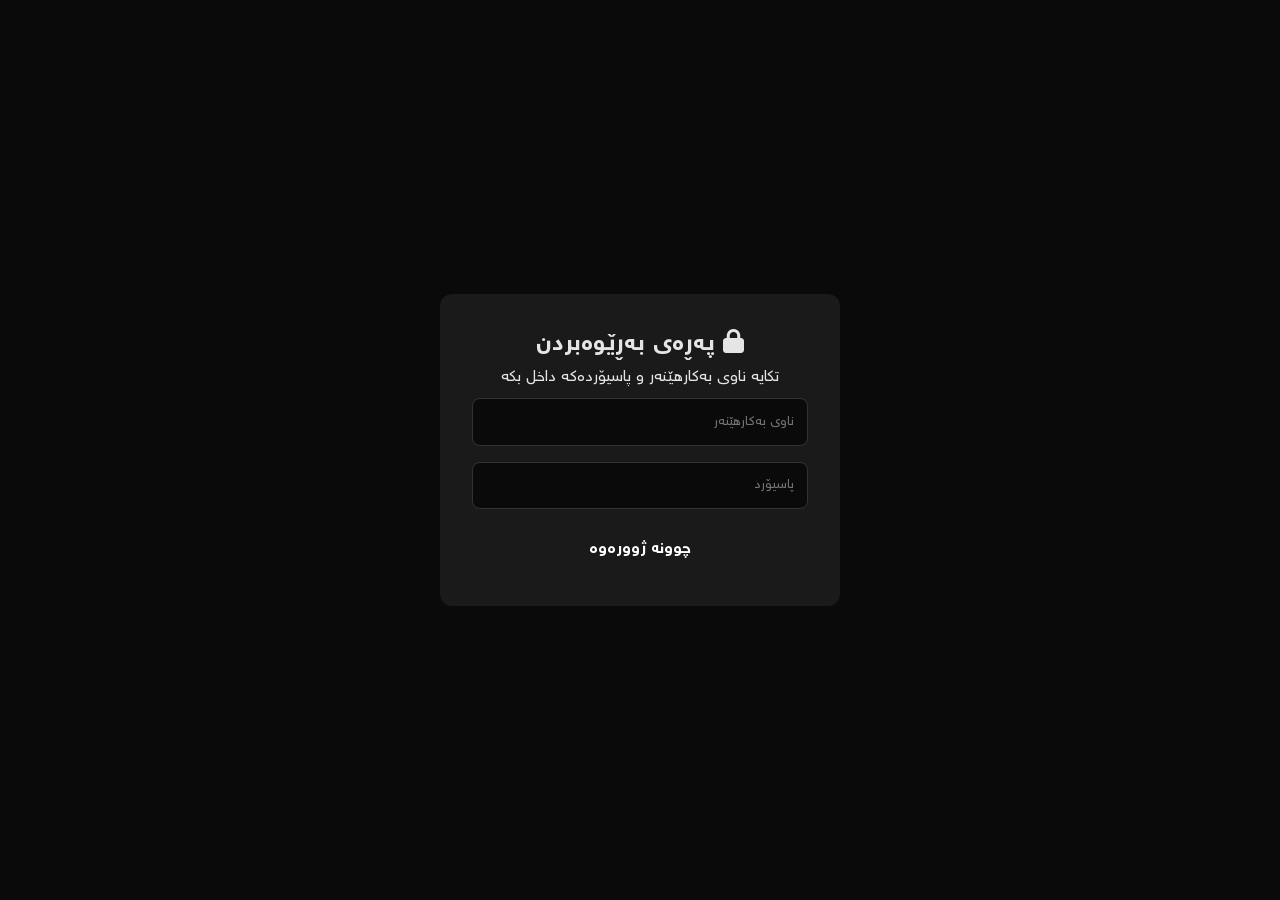
<file: admin.html>
<!DOCTYPE html>
<html lang="ckb" dir="rtl">
<head>
    <meta charset="UTF-8">
    <meta name="viewport" content="width=device-width, initial-scale=1.0">
    <title>KurdFlix - پەڕەی بەڕێوەبردنی کۆنتێنت</title>
    <link rel="stylesheet" href="style.css">
    <link rel="stylesheet" href="https://cdnjs.cloudflare.com/ajax/libs/font-awesome/6.5.2/css/all.min.css">
    <style>
        .admin-container {
            max-width: 1400px;
            margin: 100px auto 2rem auto;
            padding: 0 1rem;
        }
        .admin-header {
            display: flex;
            justify-content: space-between;
            align-items: center;
            margin-bottom: 2rem;
            flex-wrap: wrap;
            gap: 1rem;
        }
        .admin-tabs {
            display: flex;
            gap: 1rem;
            border-bottom: 2px solid var(--border);
            padding-bottom: 1rem;
            margin-bottom: 2rem;
            flex-wrap: wrap;
        }
        .tab-btn {
            background: none;
            border: none;
            padding: 0.8rem 1.5rem;
            font-size: 1rem;
            cursor: pointer;
            color: var(--text-secondary);
            border-radius: 8px;
        }
        .tab-btn.active {
            background-color: var(--accent);
            color: white;
        }
        .tab-content {
            display: none;
        }
        .tab-content.active {
            display: block;
        }
        .form-group {
            margin-bottom: 1.5rem;
        }
        .form-group label {
            display: block;
            margin-bottom: 0.5rem;
            font-weight: bold;
            color: var(--text-primary);
        }
        .form-group input, .form-group select, .form-group textarea {
            width: 100%;
            padding: 0.8rem;
            border-radius: 8px;
            border: 1px solid var(--border);
            background-color: var(--bg-primary);
            color: var(--text-primary);
        }
        .form-row {
            display: grid;
            grid-template-columns: 1fr 1fr;
            gap: 1rem;
        }
        .form-row-3 {
            display: grid;
            grid-template-columns: 1fr 1fr 1fr;
            gap: 1rem;
        }
        .checkbox-group {
            display: flex;
            flex-wrap: wrap;
            gap: 0.8rem;
            padding: 1rem;
            background-color: var(--bg-secondary);
            border-radius: 8px;
            border: 1px solid var(--border);
        }
        .checkbox-item {
            display: flex;
            align-items: center;
            gap: 0.5rem;
        }
        .btn {
            padding: 0.8rem 1.5rem;
            border: none;
            border-radius: 8px;
            cursor: pointer;
            font-size: 1rem;
            font-weight: bold;
        }
        .btn-primary {
            background-color: var(--accent);
            color: white;
        }
        .btn-secondary {
            background-color: var(--bg-secondary);
            color: var(--text-primary);
            border: 1px solid var(--border);
        }
        .btn-danger {
            background-color: #dc3545;
            color: white;
        }
        .btn-success {
            background-color: #28a745;
            color: white;
        }
        .btn-warning {
            background-color: #ffc107;
            color: #1A1A1A;
        }
        .items-list {
            margin-top: 2rem;
        }
        .item-card {
            background-color: var(--bg-secondary);
            border: 1px solid var(--border);
            border-radius: 8px;
            padding: 1rem;
            margin-bottom: 1rem;
            display: flex;
            justify-content: space-between;
            align-items: center;
            flex-wrap: wrap;
            gap: 1rem;
        }
        .item-info {
            flex: 1;
        }
        .item-title {
            font-weight: bold;
            font-size: 1.1rem;
        }
        .item-meta {
            font-size: 0.8rem;
            color: var(--text-secondary);
        }
        .item-actions {
            display: flex;
            gap: 0.5rem;
        }
        .upload-group {
            display: flex;
            gap: 0.5rem;
            align-items: center;
            flex-wrap: wrap;
            margin-top: 0.5rem;
        }
        .upload-btn {
            background-color: var(--accent);
            color: white;
            border: none;
            border-radius: 8px;
            padding: 0.5rem 1rem;
            cursor: pointer;
            transition: all 0.3s;
        }
        .upload-btn:hover {
            background-color: #b20710;
        }
        .upload-progress {
            display: none;
            width: 100%;
            height: 4px;
            background-color: var(--border);
            border-radius: 2px;
            margin-top: 0.5rem;
            overflow: hidden;
        }
        .upload-progress.active {
            display: block;
        }
        .upload-progress-bar {
            width: 0%;
            height: 100%;
            background-color: var(--accent);
            transition: width 0.3s;
        }
        .dynamic-list {
            background-color: var(--bg-secondary);
            border-radius: 8px;
            border: 1px solid var(--border);
            padding: 1rem;
            margin-bottom: 1rem;
        }
        .dynamic-item {
            display: flex;
            gap: 0.5rem;
            margin-bottom: 0.5rem;
            align-items: center;
            flex-wrap: wrap;
        }
        .remove-item {
            background-color: #dc3545;
            color: white;
            border: none;
            border-radius: 5px;
            padding: 0.3rem 0.8rem;
            cursor: pointer;
        }
        .add-item {
            background-color: var(--accent);
            color: white;
            border: none;
            border-radius: 5px;
            padding: 0.5rem 1rem;
            cursor: pointer;
            margin-top: 0.5rem;
        }
        .success-msg, .error-msg {
            position: fixed;
            bottom: 20px;
            right: 20px;
            padding: 1rem;
            border-radius: 8px;
            z-index: 1000;
            animation: fadeOut 3s ease forwards;
        }
        .success-msg { background-color: #28a745; color: white; }
        .error-msg { background-color: #dc3545; color: white; }
        @keyframes fadeOut {
            0% { opacity: 1; }
            70% { opacity: 1; }
            100% { opacity: 0; visibility: hidden; }
        }
        @media (max-width: 768px) {
            .admin-container { margin-top: 80px; }
            .form-row, .form-row-3 { grid-template-columns: 1fr; }
            .item-card { flex-direction: column; text-align: center; }
            .upload-group { flex-direction: column; }
        }
        
        #adminAuth {
            position: fixed;
            top: 0;
            left: 0;
            width: 100%;
            height: 100%;
            background: var(--bg-primary);
            z-index: 10000;
            display: flex;
            align-items: center;
            justify-content: center;
        }
        #adminAuth .auth-box {
            background: var(--bg-secondary);
            padding: 2rem;
            border-radius: 12px;
            text-align: center;
            max-width: 400px;
            width: 90%;
        }
        #adminAuth .auth-box input {
            width: 100%;
            padding: 0.8rem;
            margin: 0.5rem 0;
            border-radius: 8px;
            border: 1px solid var(--border);
            background: var(--bg-primary);
            color: var(--text-primary);
        }
        
        .site-data-section {
            background-color: var(--bg-secondary);
            padding: 1.5rem;
            border-radius: 12px;
            margin-bottom: 2rem;
        }
        
        .image-input-group {
            background-color: var(--bg-primary);
            padding: 1rem;
            border-radius: 8px;
            border: 1px solid var(--border);
            margin-bottom: 1rem;
        }
        .image-input-group h4 {
            margin-bottom: 0.8rem;
            color: var(--accent);
        }
    </style>
</head>
<body data-theme="dark">

    <div id="adminAuth">
        <div class="auth-box">
            <h2><i class="fas fa-lock"></i> پەڕەی بەڕێوەبردن</h2>
            <p>تکایە ناوی بەکارهێنەر و پاسیۆردەکە داخل بکە</p>
            <input type="text" id="adminUsername" placeholder="ناوی بەکارهێنەر">
            <input type="password" id="adminPassword" placeholder="پاسیۆرد">
            <button id="authSubmitBtn" class="btn btn-primary" style="width:100%; margin-top:0.5rem;">چوونە ژوورەوە</button>
            <p id="authError" style="color:#E50914; margin-top:1rem; display:none;">ناوی بەکارهێنەر یان پاسیۆرد هەڵەیە!</p>
        </div>
    </div>

    <div id="adminContent" style="display: none;">
        <nav class="navbar">
            <div class="nav-container">
                <div class="logo" id="logoBtn">
                    <svg xmlns="http://www.w3.org/2000/svg" viewBox="0 0 900 195" class="logo-svg">
                        <defs><path id="arcPath" d="M 10,168 Q 450,100 890,168" /></defs>
                        <text font-family="'Arial Black'" font-size="148" font-weight="900" font-style="italic" fill="#E50914" letter-spacing="-3">
                            <textPath href="#arcPath" startOffset="50%" text-anchor="middle">KURDFLIX</textPath>
                        </text>
                    </svg>
                </div>
                <div class="nav-actions">
                    <a href="index.html" style="color: var(--text-primary);"><i class="fas fa-home"></i> گەڕانەوە</a>
                </div>
            </div>
        </nav>

        <div class="admin-container">
            <div class="admin-header">
                <h1><i class="fas fa-cog"></i> پەڕەی بەڕێوەبردنی کۆنتێنت</h1>
                <button id="saveAllBtn" class="btn btn-success"><i class="fas fa-save"></i> پاشەکەوتی هەموو گۆڕانکارییەکان</button>
            </div>
            
            <div class="admin-tabs">
                <button class="tab-btn active" data-tab="movies-tab">فیلم و زنجیرەکان</button>
                <button class="tab-btn" data-tab="carousel-tab">سلایدەکان</button>
                <button class="tab-btn" data-tab="site-tab">داتای سایت</button>
                <button class="tab-btn" data-tab="stats-tab">ئامارەکان</button>
            </div>
            
            <!-- Tab 1: فیلم و زنجیرەکان -->
            <div id="movies-tab" class="tab-content active">
                <div style="background-color: var(--bg-secondary); padding: 1.5rem; border-radius: 12px; margin-bottom: 2rem;">
                    <h3><i class="fas fa-plus-circle"></i> زیادکردنی فیلم/زنجیرەی نوێ</h3>
                    <form id="addMovieForm">
                        <div class="form-row">
                            <div class="form-group"><label>ناونیشان *</label><input type="text" id="movieTitle" required></div>
                            <div class="form-group"><label>ساڵ *</label><input type="text" id="movieYear" required></div>
                        </div>
                        <div class="form-row">
                            <div class="form-group"><label>جۆر *</label><select id="movieType"><option value="film">فیلم</option><option value="series">زنجیرە</option></select></div>
                            <div class="form-group"><label>زمان *</label><select id="movieLang"><option value="kurdish">کوردی</option><option value="turkish">تورکی</option><option value="persian">فارسی</option><option value="arabic">عەرەبی</option><option value="english">ئینگلیزی</option></select></div>
                        </div>
                        <div class="form-row">
                            <div class="form-group">
                                <label>لینکی پۆستەر</label>
                                <div class="upload-group">
                                    <input type="url" id="moviePoster" placeholder="assets/images/posters/poster.jpg">
                                    <button type="button" class="upload-btn" data-target="moviePoster" data-type="image">📁 بارکردنی وێنە</button>
                                </div>
                                <div class="upload-progress" id="progress-moviePoster"><div class="upload-progress-bar"></div></div>
                            </div>
                            <div class="form-group">
                                <label>لینکی ڤیدیۆ</label>
                                <div class="upload-group">
                                    <input type="url" id="movieVideoUrl" placeholder="assets/videos/movie.mp4">
                                    <button type="button" class="upload-btn" data-target="movieVideoUrl" data-type="video">📁 بارکردنی ڤیدیۆ</button>
                                </div>
                                <div class="upload-progress" id="progress-movieVideoUrl"><div class="upload-progress-bar"></div></div>
                            </div>
                        </div>
                        <div class="form-group"><label>کورتە</label><textarea id="movieDescription" rows="3"></textarea></div>
                        <div class="form-group"><label>چەشنەکان</label><div class="checkbox-group" id="genresCheckbox"></div></div>
                        <div class="form-group"><label>پۆلە تایبەتییەکان</label><div class="checkbox-group" id="categoriesCheckbox"><label class="checkbox-item"><input type="checkbox" value="kids"> بەرهەمی منداڵان</label><label class="checkbox-item"><input type="checkbox" value="top250"> Top 250</label></div></div>
                        <button type="submit" class="btn btn-primary"><i class="fas fa-plus"></i> زیادکردن</button>
                    </form>
                </div>
                
                <div>
                    <h3><i class="fas fa-list"></i> لیستی فیلم و زنجیرەکان</h3>
                    <div class="search-filter"><input type="text" id="searchMovies" placeholder="گەڕان بە ناو..."><select id="filterType"><option value="all">هەموو</option><option value="film">فیلم</option><option value="series">زنجیرە</option></select></div>
                    <div id="moviesList" class="items-list"></div>
                </div>
            </div>
            
            <!-- Tab 2: سلایدەکان (بە سێ جۆر وێنە) -->
            <div id="carousel-tab" class="tab-content">
                <div style="background-color: var(--bg-secondary); padding: 1.5rem; border-radius: 12px; margin-bottom: 2rem;">
                    <h3><i class="fas fa-plus-circle"></i> زیادکردنی سلایدی نوێ</h3>
                    <form id="addSlideForm">
                        <div class="form-row">
                            <div class="form-group"><label>ناونیشان *</label><input type="text" id="slideTitle" required></div>
                            <div class="form-group"><label>ساڵ</label><input type="text" id="slideYear" placeholder="2024"></div>
                        </div>
                        <div class="form-row">
                            <div class="form-group"><label>پەیوەندی بە فیلم (ID)</label><select id="slideMovieId"></select></div>
                            <div class="form-group"><label>چەشن (Category)</label><input type="text" id="slideCategory" placeholder="فیلمی کوردی، ..."></div>
                        </div>
                        
                        <!-- سێ جۆر وێنە بۆ سلاید -->
                        <div class="form-group">
                            <label>وێنەکانی سلاید (سێ جۆر وێنە بۆ ئامێرە جیاوازەکان)</label>
                            
                            <div class="image-input-group">
                                <h4><i class="fas fa-mobile-alt"></i> وێنەی مۆبایل (Mobile)</h4>
                                <div class="upload-group">
                                    <input type="url" id="slideImageMobile" placeholder="assets/images/slides/mobile.jpg">
                                    <button type="button" class="upload-btn" data-target="slideImageMobile" data-type="image">📁 بارکردن</button>
                                </div>
                                <div class="upload-progress" id="progress-slideImageMobile"><div class="upload-progress-bar"></div></div>
                                <small>قەبارەی پێشنیارکراو: 1080x1600 پیکسڵ</small>
                            </div>
                            
                            <div class="image-input-group">
                                <h4><i class="fas fa-tablet-alt"></i> وێنەی تابلێت (Tablet)</h4>
                                <div class="upload-group">
                                    <input type="url" id="slideImageTablet" placeholder="assets/images/slides/tablet.jpg">
                                    <button type="button" class="upload-btn" data-target="slideImageTablet" data-type="image">📁 بارکردن</button>
                                </div>
                                <div class="upload-progress" id="progress-slideImageTablet"><div class="upload-progress-bar"></div></div>
                                <small>قەبارەی پێشنیارکراو: 1200x1600 پیکسڵ</small>
                            </div>
                            
                            <div class="image-input-group">
                                <h4><i class="fas fa-desktop"></i> وێنەی کۆمپیوتەر (Desktop)</h4>
                                <div class="upload-group">
                                    <input type="url" id="slideImageDesktop" placeholder="assets/images/slides/desktop.jpg">
                                    <button type="button" class="upload-btn" data-target="slideImageDesktop" data-type="image">📁 بارکردن</button>
                                </div>
                                <div class="upload-progress" id="progress-slideImageDesktop"><div class="upload-progress-bar"></div></div>
                                <small>قەبارەی پێشنیارکراو: 1920x1080 پیکسڵ</small>
                            </div>
                        </div>
                        
                        <div class="form-group"><label>کورتە</label><textarea id="slideDescription" rows="2"></textarea></div>
                        <div class="form-group"><label>چەشنەکان (بۆ سلاید)</label><div class="checkbox-group" id="slideGenresCheckbox"></div></div>
                        
                        <button type="submit" class="btn btn-primary"><i class="fas fa-plus"></i> زیادکردنی سلاید</button>
                    </form>
                </div>
                
                <div>
                    <h3><i class="fas fa-images"></i> لیستی سلایدەکان</h3>
                    <div id="slidesList" class="items-list"></div>
                </div>
            </div>
            
            <!-- Tab 3: داتای سایت -->
            <div id="site-tab" class="tab-content">
                <div class="site-data-section"><h3>دەربارە</h3><textarea id="aboutTextEdit" rows="4"></textarea></div>
                <div class="site-data-section"><h3>کۆپی‌ڕایت</h3><input type="text" id="copyrightTextEdit" placeholder="kurdflix.com 2026 ©"></div>
                <div class="site-data-section"><h3>ژمارەی بەرهەم لە هەر پەڕەیەک</h3><input type="number" id="itemsPerPage" min="5" max="50" value="20"></div>
            </div>
            
            <!-- Tab 4: ئامارەکان -->
            <div id="stats-tab" class="tab-content">
                <div style="background-color: var(--bg-secondary); padding: 1.5rem; border-radius: 12px;">
                    <h3><i class="fas fa-chart-bar"></i> ئامارەکان</h3>
                    <div id="statsInfo"></div>
                    <hr>
                    <button id="exportDataBtn" class="btn btn-secondary"><i class="fas fa-download"></i> دابەزاندنی data.json</button>
                    <label for="importFile" class="btn btn-secondary" style="display: inline-block; cursor: pointer;"><i class="fas fa-upload"></i> هێنانی data.json</label>
                    <input type="file" id="importFile" style="display: none;" accept=".json">
                </div>
            </div>
        </div>
    </div>

    <script src="admin.js"></script>
</body>
</html>
</file>
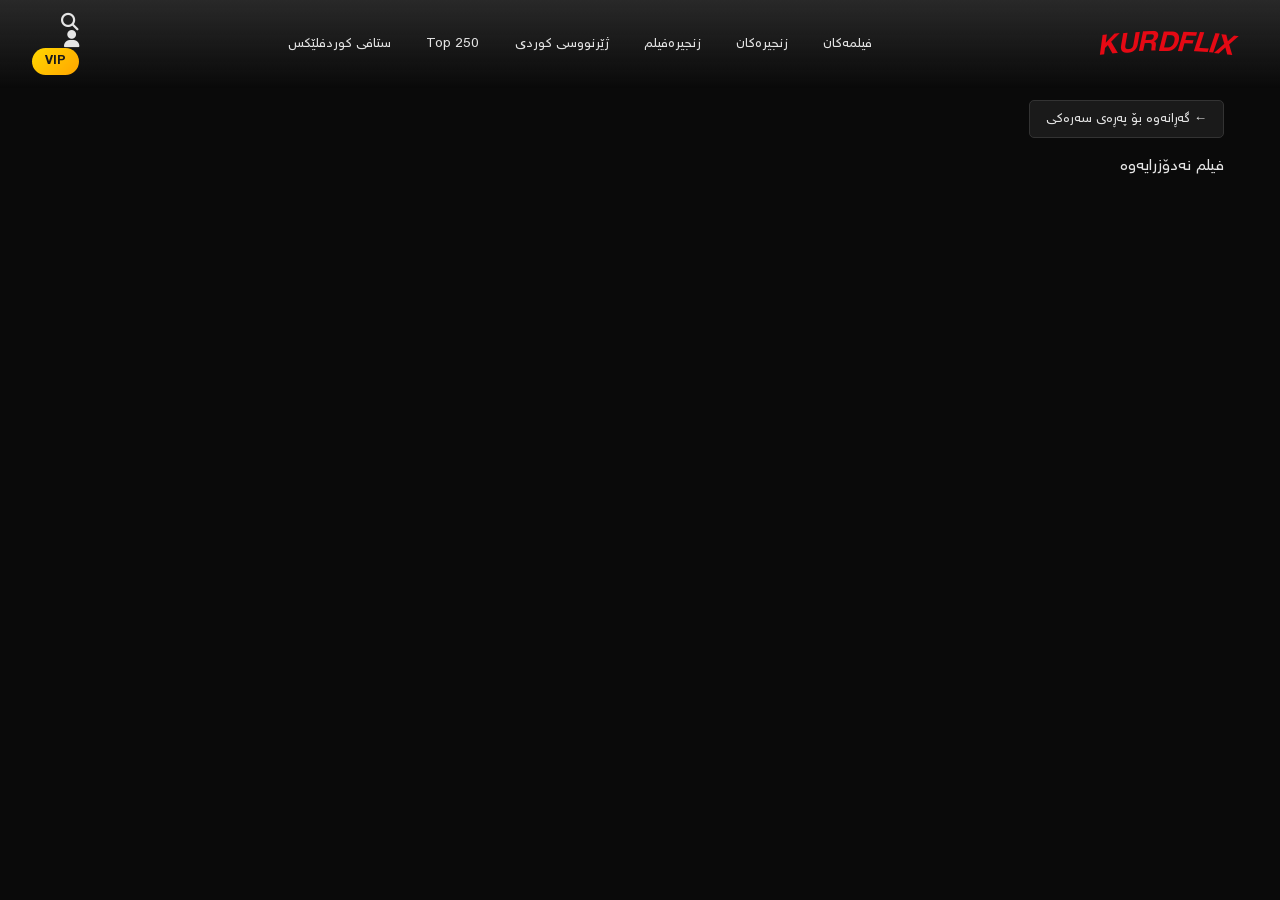
<file: movie.html>
<!DOCTYPE html>
<html lang="ckb" dir="rtl">
<head>
    <meta charset="UTF-8">
    <meta name="viewport" content="width=device-width, initial-scale=1.0">
    <title>KurdFlix - وردەکاری فیلم</title>
    <link rel="stylesheet" href="style.css">
    <link rel="stylesheet" href="https://cdnjs.cloudflare.com/ajax/libs/font-awesome/6.5.2/css/all.min.css">
    <style>
        .movie-detail-container {
            max-width: 1200px;
            margin: 100px auto 2rem auto;
            padding: 0 1rem;
        }
        .movie-hero {
            display: flex;
            gap: 2rem;
            flex-wrap: wrap;
        }
        .movie-hero-poster {
            flex: 0 0 300px;
        }
        .movie-hero-poster img {
            width: 100%;
            border-radius: 12px;
        }
        .movie-hero-info {
            flex: 1;
        }
        .movie-hero-info h1 {
            font-size: 2rem;
            margin-bottom: 0.5rem;
        }
        .movie-meta {
            display: flex;
            flex-wrap: wrap;
            gap: 1rem;
            margin-bottom: 1rem;
            color: var(--accent);
        }
        .movie-genres {
            display: flex;
            flex-wrap: wrap;
            gap: 0.5rem;
            margin-bottom: 1rem;
        }
        .movie-genre-tag {
            background-color: var(--bg-secondary);
            padding: 0.2rem 0.8rem;
            border-radius: 20px;
            font-size: 0.8rem;
            border: 1px solid var(--border);
        }
        .movie-description {
            margin-bottom: 1.5rem;
            line-height: 1.8;
        }
        .trailer-container {
            margin: 2rem 0;
            position: relative;
            padding-bottom: 56.25%;
            height: 0;
        }
        .trailer-container iframe {
            position: absolute;
            top: 0;
            left: 0;
            width: 100%;
            height: 100%;
        }
        .watch-btn {
            background-color: var(--accent);
            color: white;
            padding: 0.8rem 2rem;
            border: none;
            border-radius: 5px;
            font-size: 1.1rem;
            cursor: pointer;
        }
        .back-btn {
            background-color: var(--bg-secondary);
            color: var(--text-primary);
            padding: 0.5rem 1rem;
            border: 1px solid var(--border);
            border-radius: 5px;
            cursor: pointer;
            margin-bottom: 1rem;
            display: inline-block;
        }
        @media (max-width: 768px) {
            .movie-detail-container {
                margin-top: 80px;
            }
            .movie-hero-poster {
                flex: 0 0 200px;
            }
            .movie-hero-info h1 {
                font-size: 1.5rem;
            }
        }
    </style>
</head>
<body data-theme="dark">

    <nav class="navbar">
        <div class="nav-container">
            <div class="hamburger" id="hamburgerBtn"><i class="fas fa-bars"></i></div>
            <div class="logo" id="logoBtn">
                <svg xmlns="http://www.w3.org/2000/svg" viewBox="0 0 900 195" class="logo-svg">
                    <defs><path id="arcPath" d="M 10,168 Q 450,100 890,168" /></defs>
                    <text font-family="'Arial Black'" font-size="148" font-weight="900" font-style="italic" fill="#E50914" letter-spacing="-3">
                        <textPath href="#arcPath" startOffset="50%" text-anchor="middle">KURDFLIX</textPath>
                    </text>
                </svg>
            </div>
            <div class="mobile-search-icon" id="mobileSearchIcon"><i class="fas fa-search"></i></div>
            <ul class="nav-menu" id="navMenu">
                <li><a href="all-movies.html?type=films">فیلمەکان</a></li>
                <li><a href="all-movies.html?type=series">زنجیرەکان</a></li>
                <li><a href="#">زنجیرەفیلم</a></li>
                <li><a href="#">ژێرنووسی کوردی</a></li>
                <li><a href="all-movies.html?top250">Top 250</a></li>
                <li><a href="staff.html">ستافی کوردفلێکس</a></li>
            </ul>
            <div class="nav-actions">
                <div class="search-icon" id="searchIcon"><i class="fas fa-search"></i></div>
                <div class="login-icon" id="loginIcon"><i class="fas fa-user"></i></div>
                <button class="vip-btn" id="vipBtn">VIP</button>
            </div>
        </div>
        <div class="search-form" id="searchForm" style="display: none;">
            <input type="text" id="searchInput" placeholder="گەڕان بە ناوی فیلم یان زنجیرە...">
            <button id="searchClose"><i class="fas fa-times"></i></button>
            <div id="searchResults" class="search-results"></div>
        </div>
    </nav>

    <div class="movie-detail-container">
        <button class="back-btn" onclick="window.location.href='index.html'">← گەڕانەوە بۆ پەڕەی سەرەکی</button>
        <div id="movieDetail"></div>
    </div>

    <script>
        let allMoviesData = [];
        
        async function loadMovieDetail() {
            const urlParams = new URLSearchParams(window.location.search);
            const movieId = parseInt(urlParams.get('id'));
            if (!movieId) {
                document.getElementById('movieDetail').innerHTML = '<p>فیلم نەدۆزرایەوە</p>';
                return;
            }
            
            try {
                const response = await fetch('data.json?t=' + Date.now());
                const data = await response.json();
                allMoviesData = data.movies || [];
                const movie = allMoviesData.find(m => m.id === movieId && m.type === 'film');
                
                if (!movie) {
                    document.getElementById('movieDetail').innerHTML = '<p>فیلم نەدۆزرایەوە</p>';
                    return;
                }
                
                let embedUrl = movie.videoUrl;
                if (movie.videoUrl && movie.videoUrl.includes("vidmoly")) {
                    embedUrl = movie.videoUrl.replace("/e/", "/embed/");
                } else if (movie.videoUrl && movie.videoUrl.includes("streamsb")) {
                    embedUrl = movie.videoUrl.replace("/e/", "/embed-4/");
                }
                
                const genresHtml = movie.genres && movie.genres.length > 0 
                    ? `<div class="movie-genres">${movie.genres.map(g => `<span class="movie-genre-tag">${g}</span>`).join('')}</div>` : '';
                
                document.getElementById('movieDetail').innerHTML = `
                    <div class="movie-hero">
                        <div class="movie-hero-poster">
                            <img src="${movie.poster}" alt="${movie.title}" onerror="this.src='https://via.placeholder.com/300x450?text=No+Poster'">
                        </div>
                        <div class="movie-hero-info">
                            <h1>${movie.title}</h1>
                            <div class="movie-meta">
                                <span>${movie.year}</span>
                                <span>فیلم</span>
                                <span>${movie.lang === 'kurdish' ? 'کوردی' : movie.lang === 'turkish' ? 'تورکی' : movie.lang === 'persian' ? 'فارسی' : movie.lang === 'arabic' ? 'عەرەبی' : 'ئینگلیزی'}</span>
                            </div>
                            ${genresHtml}
                            <p class="movie-description">${movie.description || 'زانیاری زیادە بەم زووانە دەخرێتە ناو سایت'}</p>
                            <button class="watch-btn" onclick="window.location.href='player.html?id=${movie.id}&type=film'">📺 بینینی ئێستا</button>
                        </div>
                    </div>
                    ${movie.trailerUrl ? `<div class="trailer-container"><iframe src="${movie.trailerUrl}" frameborder="0" allowfullscreen></iframe></div>` : ''}
                `;
            } catch (error) {
                document.getElementById('movieDetail').innerHTML = '<p>هەڵە لە بارکردنی داتاکان</p>';
            }
        }
        
        function initNavbarScroll() {
            const navbar = document.querySelector('.navbar');
            if (!navbar) return;
            function checkScroll() {
                if (window.scrollY >= 150) navbar.classList.add('scrolled');
                else navbar.classList.remove('scrolled');
            }
            checkScroll();
            window.addEventListener('scroll', checkScroll);
        }
        
        function initHamburger() {
            const hamburger = document.getElementById('hamburgerBtn');
            const navMenu = document.getElementById('navMenu');
            if (hamburger && navMenu) {
                hamburger.addEventListener('click', () => navMenu.classList.toggle('active'));
            }
        }
        
        function initLogoClick() {
            const logo = document.getElementById('logoBtn');
            if (logo) {
                logo.addEventListener('click', () => { window.location.href = 'index.html'; });
            }
        }
        
        function initSearch() {
            const searchIcon = document.getElementById('searchIcon');
            const mobileSearchIcon = document.getElementById('mobileSearchIcon');
            const searchForm = document.getElementById('searchForm');
            const searchInput = document.getElementById('searchInput');
            const searchClose = document.getElementById('searchClose');
            const openSearch = () => {
                searchForm.style.display = searchForm.style.display === 'none' ? 'block' : 'none';
                if (searchForm.style.display === 'block' && searchInput) searchInput.focus();
            };
            if (searchIcon) searchIcon.addEventListener('click', openSearch);
            if (mobileSearchIcon) mobileSearchIcon.addEventListener('click', openSearch);
            if (searchClose) searchClose.addEventListener('click', () => { searchForm.style.display = 'none'; });
        }
        
        document.addEventListener('DOMContentLoaded', () => {
            loadMovieDetail();
            initNavbarScroll();
            initHamburger();
            initLogoClick();
            initSearch();
        });
    </script>
</body>
</html>
</file>
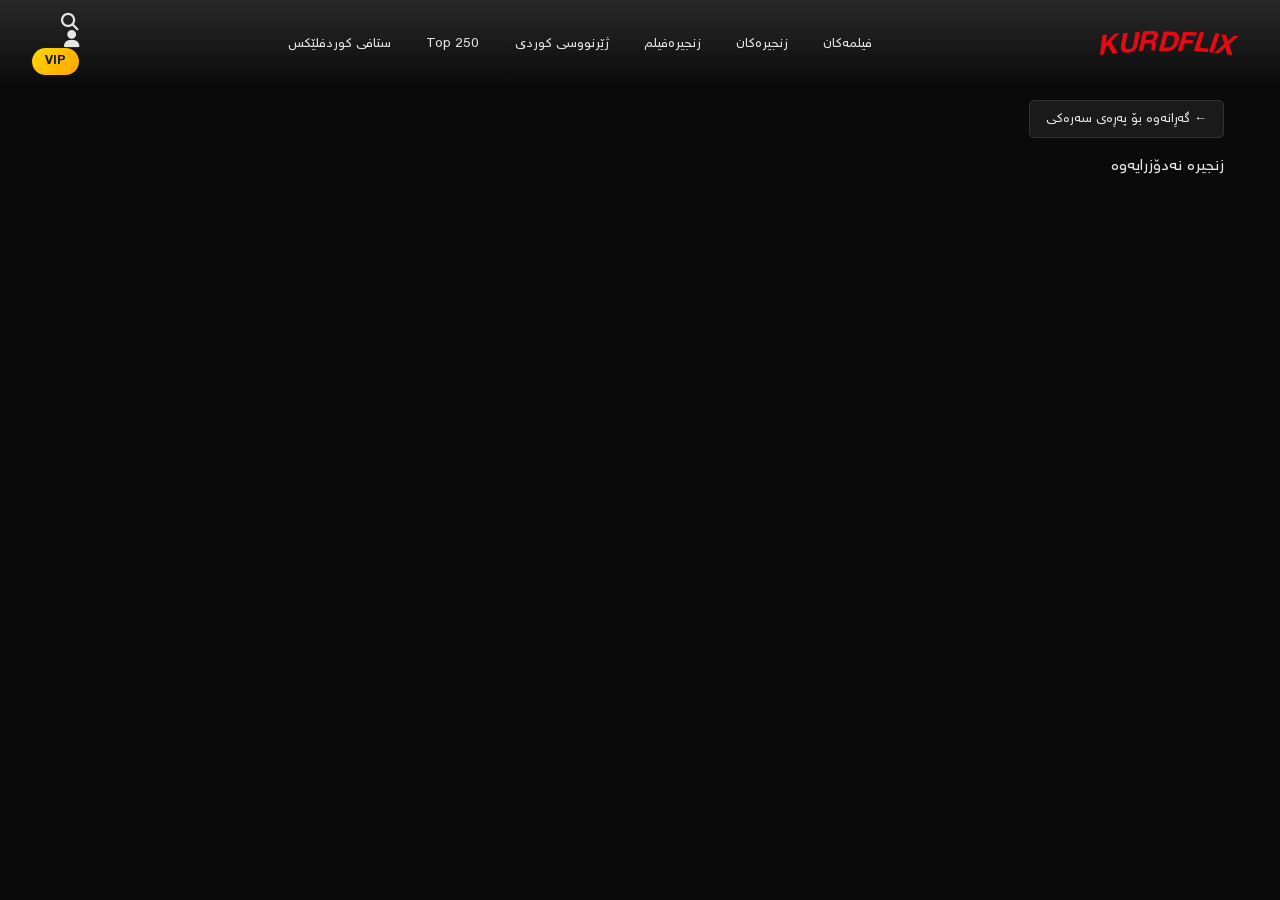
<file: series.html>
<!DOCTYPE html>
<html lang="ckb" dir="rtl">
<head>
    <meta charset="UTF-8">
    <meta name="viewport" content="width=device-width, initial-scale=1.0">
    <title>KurdFlix - وردەکاری زنجیرە</title>
    <link rel="stylesheet" href="style.css">
    <link rel="stylesheet" href="https://cdnjs.cloudflare.com/ajax/libs/font-awesome/6.5.2/css/all.min.css">
    <style>
        .series-detail-container {
            max-width: 1200px;
            margin: 100px auto 2rem auto;
            padding: 0 1rem;
        }
        .series-hero {
            display: flex;
            gap: 2rem;
            flex-wrap: wrap;
        }
        .series-hero-poster {
            flex: 0 0 300px;
        }
        .series-hero-poster img {
            width: 100%;
            border-radius: 12px;
        }
        .series-hero-info {
            flex: 1;
        }
        .series-hero-info h1 {
            font-size: 2rem;
            margin-bottom: 0.5rem;
        }
        .series-meta {
            display: flex;
            flex-wrap: wrap;
            gap: 1rem;
            margin-bottom: 1rem;
            color: var(--accent);
        }
        .series-genres {
            display: flex;
            flex-wrap: wrap;
            gap: 0.5rem;
            margin-bottom: 1rem;
        }
        .series-genre-tag {
            background-color: var(--bg-secondary);
            padding: 0.2rem 0.8rem;
            border-radius: 20px;
            font-size: 0.8rem;
            border: 1px solid var(--border);
        }
        .series-description {
            margin-bottom: 1.5rem;
            line-height: 1.8;
        }
        .episodes-section {
            margin-top: 2rem;
            border-top: 1px solid var(--border);
            padding-top: 1.5rem;
        }
        .episodes-section h3 {
            margin-bottom: 1rem;
        }
        .episode-list {
            display: flex;
            flex-direction: column;
            gap: 0.8rem;
        }
        .episode-item {
            background-color: var(--bg-secondary);
            padding: 0.8rem 1rem;
            border-radius: 8px;
            display: flex;
            justify-content: space-between;
            align-items: center;
            flex-wrap: wrap;
            gap: 0.5rem;
            border: 1px solid var(--border);
            cursor: pointer;
            transition: all 0.3s;
        }
        .episode-item:hover {
            background-color: var(--border);
        }
        .episode-title {
            font-weight: bold;
        }
        .episode-number {
            color: var(--accent);
        }
        .watch-episode-btn {
            background-color: var(--accent);
            color: white;
            padding: 0.3rem 1rem;
            border: none;
            border-radius: 5px;
            cursor: pointer;
            font-size: 0.8rem;
        }
        .trailer-container {
            margin: 2rem 0;
            position: relative;
            padding-bottom: 56.25%;
            height: 0;
        }
        .trailer-container iframe {
            position: absolute;
            top: 0;
            left: 0;
            width: 100%;
            height: 100%;
        }
        .watch-btn {
            background-color: var(--accent);
            color: white;
            padding: 0.8rem 2rem;
            border: none;
            border-radius: 5px;
            font-size: 1.1rem;
            cursor: pointer;
        }
        .back-btn {
            background-color: var(--bg-secondary);
            color: var(--text-primary);
            padding: 0.5rem 1rem;
            border: 1px solid var(--border);
            border-radius: 5px;
            cursor: pointer;
            margin-bottom: 1rem;
            display: inline-block;
        }
        @media (max-width: 768px) {
            .series-detail-container {
                margin-top: 80px;
            }
            .series-hero-poster {
                flex: 0 0 200px;
            }
            .series-hero-info h1 {
                font-size: 1.5rem;
            }
            .episode-item {
                flex-direction: column;
                text-align: center;
            }
        }
    </style>
</head>
<body data-theme="dark">

    <nav class="navbar">
        <div class="nav-container">
            <div class="hamburger" id="hamburgerBtn"><i class="fas fa-bars"></i></div>
            <div class="logo" id="logoBtn">
                <svg xmlns="http://www.w3.org/2000/svg" viewBox="0 0 900 195" class="logo-svg">
                    <defs><path id="arcPath" d="M 10,168 Q 450,100 890,168" /></defs>
                    <text font-family="'Arial Black'" font-size="148" font-weight="900" font-style="italic" fill="#E50914" letter-spacing="-3">
                        <textPath href="#arcPath" startOffset="50%" text-anchor="middle">KURDFLIX</textPath>
                    </text>
                </svg>
            </div>
            <div class="mobile-search-icon" id="mobileSearchIcon"><i class="fas fa-search"></i></div>
            <ul class="nav-menu" id="navMenu">
                <li><a href="all-movies.html?type=films">فیلمەکان</a></li>
                <li><a href="all-movies.html?type=series">زنجیرەکان</a></li>
                <li><a href="#">زنجیرەفیلم</a></li>
                <li><a href="#">ژێرنووسی کوردی</a></li>
                <li><a href="all-movies.html?top250">Top 250</a></li>
                <li><a href="staff.html">ستافی کوردفلێکس</a></li>
            </ul>
            <div class="nav-actions">
                <div class="search-icon" id="searchIcon"><i class="fas fa-search"></i></div>
                <div class="login-icon" id="loginIcon"><i class="fas fa-user"></i></div>
                <button class="vip-btn" id="vipBtn">VIP</button>
            </div>
        </div>
        <div class="search-form" id="searchForm" style="display: none;">
            <input type="text" id="searchInput" placeholder="گەڕان بە ناوی فیلم یان زنجیرە...">
            <button id="searchClose"><i class="fas fa-times"></i></button>
            <div id="searchResults" class="search-results"></div>
        </div>
    </nav>

    <div class="series-detail-container">
        <button class="back-btn" onclick="window.location.href='index.html'">← گەڕانەوە بۆ پەڕەی سەرەکی</button>
        <div id="seriesDetail"></div>
    </div>

    <script>
        let allSeriesData = [];
        
        async function loadSeriesDetail() {
            const urlParams = new URLSearchParams(window.location.search);
            const seriesId = parseInt(urlParams.get('id'));
            if (!seriesId) {
                document.getElementById('seriesDetail').innerHTML = '<p>زنجیرە نەدۆزرایەوە</p>';
                return;
            }
            
            try {
                const response = await fetch('data.json?t=' + Date.now());
                const data = await response.json();
                allSeriesData = data.movies || [];
                const series = allSeriesData.find(m => m.id === seriesId && m.type === 'series');
                
                if (!series) {
                    document.getElementById('seriesDetail').innerHTML = '<p>زنجیرە نەدۆزرایەوە</p>';
                    return;
                }
                
                let embedUrl = series.videoUrl;
                if (series.videoUrl && series.videoUrl.includes("vidmoly")) {
                    embedUrl = series.videoUrl.replace("/e/", "/embed/");
                } else if (series.videoUrl && series.videoUrl.includes("streamsb")) {
                    embedUrl = series.videoUrl.replace("/e/", "/embed-4/");
                }
                
                const genresHtml = series.genres && series.genres.length > 0 
                    ? `<div class="series-genres">${series.genres.map(g => `<span class="series-genre-tag">${g}</span>`).join('')}</div>` : '';
                
                const episodesHtml = series.episodes && series.episodes.length > 0 
                    ? `
                        <div class="episodes-section">
                            <h3><i class="fas fa-list"></i> ئەڵقەکان</h3>
                            <div class="episode-list">
                                ${series.episodes.map(ep => `
                                    <div class="episode-item" onclick="window.location.href='player.html?id=${series.id}&episode=${ep.number}&type=series'">
                                        <div>
                                            <span class="episode-number">ئەڵقەی ${ep.number}</span>
                                            <span class="episode-title"> - ${ep.title}</span>
                                        </div>
                                        <button class="watch-episode-btn">📺 سەیرکردن</button>
                                    </div>
                                `).join('')}
                            </div>
                        </div>
                    ` : '';
                
                document.getElementById('seriesDetail').innerHTML = `
                    <div class="series-hero">
                        <div class="series-hero-poster">
                            <img src="${series.poster}" alt="${series.title}" onerror="this.src='https://via.placeholder.com/300x450?text=No+Poster'">
                        </div>
                        <div class="series-hero-info">
                            <h1>${series.title}</h1>
                            <div class="series-meta">
                                <span>${series.year}</span>
                                <span>زنجیرە</span>
                                <span>${series.lang === 'kurdish' ? 'کوردی' : series.lang === 'turkish' ? 'تورکی' : series.lang === 'persian' ? 'فارسی' : series.lang === 'arabic' ? 'عەرەبی' : 'ئینگلیزی'}</span>
                            </div>
                            ${genresHtml}
                            <p class="series-description">${series.description || 'زانیاری زیادە بەم زووانە دەخرێتە ناو سایت'}</p>
                            <button class="watch-btn" onclick="window.location.href='player.html?id=${series.id}&type=series'">📺 بینینی ئێستا</button>
                        </div>
                    </div>
                    ${series.trailerUrl ? `<div class="trailer-container"><iframe src="${series.trailerUrl}" frameborder="0" allowfullscreen></iframe></div>` : ''}
                    ${episodesHtml}
                `;
            } catch (error) {
                document.getElementById('seriesDetail').innerHTML = '<p>هەڵە لە بارکردنی داتاکان</p>';
            }
        }
        
        function initNavbarScroll() {
            const navbar = document.querySelector('.navbar');
            if (!navbar) return;
            function checkScroll() {
                if (window.scrollY >= 150) navbar.classList.add('scrolled');
                else navbar.classList.remove('scrolled');
            }
            checkScroll();
            window.addEventListener('scroll', checkScroll);
        }
        
        function initHamburger() {
            const hamburger = document.getElementById('hamburgerBtn');
            const navMenu = document.getElementById('navMenu');
            if (hamburger && navMenu) {
                hamburger.addEventListener('click', () => navMenu.classList.toggle('active'));
            }
        }
        
        function initLogoClick() {
            const logo = document.getElementById('logoBtn');
            if (logo) {
                logo.addEventListener('click', () => { window.location.href = 'index.html'; });
            }
        }
        
        document.addEventListener('DOMContentLoaded', () => {
            loadSeriesDetail();
            initNavbarScroll();
            initHamburger();
            initLogoClick();
        });
    </script>
</body>
</html>
</file>
<file: style.css>
/* ========== فۆنتەکانی NRT (کوردی) ========== */
@font-face {
    font-family: 'NRT';
    src: url('fonts/NRT-Reg.ttf') format('truetype');
    font-weight: normal;
    font-style: normal;
    font-display: swap;
}

@font-face {
    font-family: 'NRT';
    src: url('fonts/NRT-Bd.ttf') format('truetype');
    font-weight: bold;
    font-style: normal;
    font-display: swap;
}

/* ========== گۆڕاوەکانی ڕەنگ ========== */
:root {
    --bg-primary: #0A0A0A;
    --bg-secondary: #1A1A1A;
    --text-primary: #E5E5E5;
    --text-secondary: #B3B3B3;
    --card-bg: #1F1F1F;
    --border: #333;
    --nav-bg-scroll: #292929;
    --hover-bg: rgba(59, 59, 59, 0.4);
}

* {
    margin: 0;
    padding: 0;
    box-sizing: border-box;
    transition: background-color 0.3s, color 0.2s;
    font-family: 'NRT', sans-serif;
}

body {
    background-color: var(--bg-primary);
    color: var(--text-primary);
    line-height: 1.6;
}

/* ========== ناوبار و بانەڕ ========== */
.navbar {
    background-color: transparent;
    background-image: linear-gradient(to bottom, #292929 0%, transparent 100%);
    padding: 0.8rem 2rem;
    position: fixed;
    top: 0;
    left: 0;
    right: 0;
    z-index: 1000;
    transition: background-image 0.3s ease;
}

.navbar.scrolled {
    background-image: linear-gradient(to bottom, #292929 0%, #292929 100%);
    border-bottom: 1px solid var(--border);
}

.nav-container {
    display: flex;
    justify-content: space-between;
    align-items: center;
    gap: 1rem;
    position: relative;
}

/* لای چەپ (ئەکشنەکان) */
.nav-left {
    display: flex;
    align-items: center;
    gap: 0.8rem;
    flex-shrink: 0;
}

/* ناوەڕاست (لۆگۆ) */
.logo {
    flex-shrink: 0;
    cursor: pointer;
}

.logo svg {
    height: 36px;
    width: auto;
    display: block;
}

/* لای ڕاست (مینیو) */
.nav-menu {
    display: flex;
    list-style: none;
    gap: 1rem;
    margin: 0;
    padding: 0;
    flex-shrink: 0;
}

.nav-menu > li > a {
    color: var(--text-primary);
    text-decoration: none;
    font-size: 0.85rem;
    padding: 0.5rem 0.6rem;
    white-space: nowrap;
    transition: background-color 0.2s;
    border-radius: 5px;
}

.nav-menu > li > a:hover {
    color: var(--text-primary);
    background-color: var(--hover-bg);
}

/* هەمبەرگەر و ئایکۆنی گەڕان */
.hamburger, .mobile-search-icon {
    display: none;
    background: none;
    border: none;
    font-size: 1.5rem;
    cursor: pointer;
    color: var(--text-primary);
    padding: 0.5rem;
}

/* ئەکشنەکان (کۆمپیوتەر و تابلێت) */
.search-icon, .login-icon {
    cursor: pointer;
    font-size: 1.1rem;
    color: var(--text-primary);
    display: flex;
    align-items: center;
}

.search-icon:hover, .login-icon:hover {
    color: var(--text-primary);
}

.vip-btn {
    background: linear-gradient(135deg, #FFD700, #FFA500);
    border: none;
    padding: 0.25rem 0.8rem;
    border-radius: 20px;
    color: #1A1A1A;
    font-weight: bold;
    cursor: pointer;
    font-size: 0.8rem;
    white-space: nowrap;
    transition: transform 0.2s;
}

.vip-btn:hover {
    background: linear-gradient(135deg, #E6C200, #CC8400);
    transform: scale(1.02);
}

.search-form {
    position: relative;
    margin-top: 1rem;
    padding: 0;
    display: none;
}

.search-form input {
    width: 100%;
    padding: 0.8rem;
    border-radius: 8px;
    border: 1px solid var(--border);
    background-color: var(--bg-primary);
    color: var(--text-primary);
    font-family: 'NRT', sans-serif;
}

.search-results {
    position: absolute;
    top: 100%;
    left: 0;
    right: 0;
    background-color: var(--bg-secondary);
    border: 1px solid var(--border);
    border-radius: 8px;
    max-height: 300px;
    overflow-y: auto;
    z-index: 100;
}

.search-results .search-item {
    padding: 0.8rem;
    cursor: pointer;
    border-bottom: 1px solid var(--border);
    font-family: 'NRT', sans-serif;
}

.search-results .search-item:hover {
    background-color: var(--border);
    color: var(--text-primary);
}

/* ========== مێنیوی مۆبایل ========== */
.mobile-menu-overlay {
    display: none;
    position: fixed;
    top: 0;
    left: 0;
    width: 100%;
    height: 100%;
    background-color: rgba(0,0,0,0.5);
    z-index: 2000;
}

.mobile-menu {
    position: fixed;
    top: 0;
    right: -100%;
    width: 80%;
    max-width: 350px;
    height: 100%;
    background-color: var(--bg-secondary);
    box-shadow: -2px 0 5px rgba(0,0,0,0.2);
    z-index: 2001;
    transition: right 0.3s ease;
    display: flex;
    flex-direction: column;
}

.mobile-menu.active {
    right: 0;
}

.mobile-menu-header {
    display: flex;
    justify-content: flex-start;
    padding: 1rem;
    border-bottom: 1px solid var(--border);
}

.close-menu {
    background: none;
    border: none;
    font-size: 1.5rem;
    cursor: pointer;
    color: var(--text-primary);
}

.mobile-menu-content {
    flex: 1;
    overflow-y: auto;
    padding: 1rem;
}

.mobile-nav-links {
    display: flex;
    flex-direction: column;
    gap: 1rem;
    margin-bottom: 2rem;
}

.mobile-nav-links a {
    color: var(--text-primary);
    text-decoration: none;
    font-size: 1rem;
    padding: 0.5rem 0.6rem;
    display: block;
    transition: background-color 0.2s;
    border-radius: 5px;
}

.mobile-nav-links a:hover {
    color: var(--text-primary);
    background-color: var(--hover-bg);
}

.mobile-actions {
    border-top: 1px solid var(--border);
    padding-top: 1rem;
    display: flex;
    flex-direction: column;
    gap: 1rem;
}

.mobile-login {
    display: flex;
    align-items: center;
    gap: 0.5rem;
    cursor: pointer;
    color: var(--text-primary);
}

.mobile-login:hover {
    color: var(--text-primary);
}

.mobile-vip-btn {
    background: linear-gradient(135deg, #FFD700, #FFA500);
    border: none;
    padding: 0.5rem;
    border-radius: 8px;
    color: #1A1A1A;
    font-weight: bold;
    cursor: pointer;
    transition: transform 0.2s;
}

.mobile-vip-btn:hover {
    background: linear-gradient(135deg, #E6C200, #CC8400);
    transform: scale(1.02);
}

/* ========== سلایدی سەرەکی ========== */
.hero-carousel {
    position: relative;
    width: 100%;
    height: auto;
    aspect-ratio: 27 / 40;
    overflow: hidden;
    margin-top: 0;
    background-color: #000;
}

.carousel-container {
    position: relative;
    width: 100%;
    height: 100%;
}

.carousel-slide {
    position: absolute;
    top: 0;
    left: 0;
    width: 100%;
    height: 100%;
    opacity: 0;
    transition: opacity 0.5s ease;
}

.carousel-slide.active {
    opacity: 1;
}

.carousel-bg-img {
    position: absolute;
    top: 0;
    left: 0;
    width: 100%;
    height: 100%;
    object-fit: cover;
    object-position: top center;
}

@media (min-width: 1025px) {
    .hero-carousel {
        aspect-ratio: auto;
        height: 85vh;
        min-height: 600px;
    }
}

@media (min-width: 769px) and (max-width: 1024px) {
    .hero-carousel {
        aspect-ratio: auto;
        height: 60vh;
        min-height: 450px;
    }
}

/* ناوەڕۆکی سلاید - پاشەڕەنگ بە تەواوی خوارەوەی وێنە دەگرێت */
.carousel-content {
    position: absolute;
    bottom: 0;
    left: 0;
    right: 0;
    background: linear-gradient(to top, rgba(0,0,0,0.85) 0%, rgba(0,0,0,0.5) 30%, transparent 100%);
    padding: 2rem 2rem 2rem 2rem;
    text-align: center;
    color: white;
    display: flex;
    flex-direction: column;
    align-items: center;
    justify-content: center;
    gap: 0.5rem;
    z-index: 10;
    pointer-events: none;
}

.carousel-content .carousel-btn {
    pointer-events: auto;
}

.carousel-meta-row {
    display: flex;
    flex-wrap: wrap;
    align-items: center;
    justify-content: center;
    gap: 0.5rem 1rem;
    margin-bottom: 0.25rem;
}

.carousel-genres {
    display: flex;
    flex-wrap: wrap;
    gap: 0.5rem;
    justify-content: center;
}

.genre-tag {
    background-color: rgba(0,0,0,0.6);
    padding: 0.3rem 0.9rem;
    border-radius: 25px;
    font-size: 0.9rem;
    font-weight: normal;
}

.carousel-year {
    font-size: 0.9rem;
    opacity: 0.9;
    background-color: rgba(0,0,0,0.6);
    padding: 0.3rem 0.9rem;
    border-radius: 25px;
}

.carousel-desc {
    font-size: 1rem;
    max-width: 70%;
    margin: 0.25rem 0;
    line-height: 1.5;
    text-shadow: 1px 1px 2px rgba(0,0,0,0.5);
}

.carousel-buttons {
    display: flex;
    gap: 1rem;
    margin-top: 0.5rem;
}

.carousel-btn {
    padding: 0.6rem 1.8rem;
    border: none;
    border-radius: 40px;
    cursor: pointer;
    font-size: 1rem;
    font-family: 'NRT', sans-serif;
    font-weight: bold;
    transition: transform 0.2s;
}

.carousel-btn.trailer {
    background: linear-gradient(135deg, #FFD700, #FFA500);
    color: #1A1A1A;
}

.carousel-btn.info {
    background-color: rgba(0,0,0,0.6);
    color: white;
}

.carousel-btn.trailer:hover {
    background: linear-gradient(135deg, #E6C200, #CC8400);
    transform: scale(1.02);
}

.carousel-btn.info:hover {
    background-color: rgba(0,0,0,0.8);
    transform: scale(1.02);
}

.carousel-dots {
    position: absolute;
    bottom: 20px;
    left: 0;
    right: 0;
    display: flex;
    justify-content: center;
    gap: 0.8rem;
    z-index: 10;
}

.dot {
    width: 10px;
    height: 10px;
    border-radius: 50%;
    background-color: rgba(255,255,255,0.5);
    cursor: pointer;
    transition: all 0.3s ease;
}

.dot.active {
    background-color: #FFD700;
    width: 24px;
    border-radius: 5px;
}

/* ========== بەشەکانی فیلم و زنجیرەکان ========== */
.container {
    max-width: 1400px;
    margin: 2rem auto;
    padding: 0 1rem;
}

.movies-section {
    margin-bottom: 2.5rem;
}

.section-header {
    display: flex;
    justify-content: space-between;
    align-items: center;
    margin-bottom: 1rem;
}

.section-header h2 a {
    color: var(--text-primary);
    text-decoration: none;
    font-size: 1.3rem;
    border-right: 4px solid #FFD700;
    padding-right: 0.8rem;
}

.section-header h2 a:hover {
    color: var(--text-primary);
}

.slider-controls {
    display: flex;
    gap: 0.5rem;
}

.slider-btn {
    background-color: var(--bg-secondary);
    border: 1px solid var(--border);
    color: var(--text-primary);
    width: 32px;
    height: 32px;
    border-radius: 50%;
    cursor: pointer;
    font-size: 1rem;
    display: flex;
    align-items: center;
    justify-content: center;
    transition: transform 0.2s;
}

.slider-btn:hover {
    background-color: var(--bg-secondary);
    color: var(--text-primary);
    transform: scale(1.05);
}

.slider-container {
    overflow-x: hidden;
    position: relative;
}

.movies-slider {
    display: flex;
    gap: 1rem;
    overflow-x: auto;
    scroll-behavior: smooth;
    scrollbar-width: thin;
    padding: 0.5rem 0.2rem;
}

.movies-slider::-webkit-scrollbar {
    height: 6px;
}

.movies-slider::-webkit-scrollbar-track {
    background: var(--bg-secondary);
    border-radius: 10px;
}

.movies-slider::-webkit-scrollbar-thumb {
    background: #FFD700;
    border-radius: 10px;
}

.movie-card {
    flex: 0 0 160px;
    background-color: var(--card-bg);
    border-radius: 10px;
    overflow: hidden;
    cursor: pointer;
    transition: transform 0.3s, box-shadow 0.3s;
    border: 1px solid var(--border);
}

.movie-card:hover {
    transform: scale(1.05);
    box-shadow: 0 10px 20px rgba(0,0,0,0.3);
}

.movie-poster {
    width: 100%;
    height: 220px;
    object-fit: cover;
}

.movie-info {
    padding: 0.6rem;
    text-align: center;
}

.movie-title {
    font-size: 0.85rem;
    margin-bottom: 0.2rem;
    font-weight: bold;
    white-space: nowrap;
    overflow: hidden;
    text-overflow: ellipsis;
}

.movie-year {
    font-size: 0.75rem;
    color: #FFD700;
}

/* ========== فووتەر ========== */
footer {
    background-color: var(--bg-secondary);
    padding: 2rem 1rem;
    text-align: center;
    margin-top: 3rem;
    border-top: 1px solid var(--border);
}

.footer-social {
    margin-bottom: 1.5rem;
}

.footer-logo svg {
    height: 50px;
    margin-bottom: 1rem;
}

.social-text {
    margin-bottom: 1rem;
    color: var(--text-secondary);
}

.social-icons {
    display: flex;
    justify-content: center;
    gap: 1.5rem;
    margin: 1rem 0;
}

.social-icons a {
    color: var(--text-primary);
    font-size: 1.5rem;
}

.social-icons a:hover {
    color: #FFD700;
}

.footer-about {
    max-width: 600px;
    margin: 1.5rem auto;
}

.footer-about h3 {
    margin-bottom: 0.5rem;
    font-size: 1.1rem;
}

.footer-about p {
    font-size: 0.85rem;
    color: var(--text-secondary);
    line-height: 1.6;
}

.footer-copyright {
    margin-top: 1rem;
    font-size: 0.75rem;
    color: var(--text-secondary);
}

/* ========== مۆدال ========== */
.modal {
    display: none;
    position: fixed;
    top: 0;
    left: 0;
    width: 100%;
    height: 100%;
    background: rgba(0,0,0,0.8);
    z-index: 2000;
    align-items: center;
    justify-content: center;
}

.modal-content {
    background-color: var(--bg-secondary);
    padding: 2rem;
    border-radius: 12px;
    width: 90%;
    max-width: 400px;
    position: relative;
}

.close-modal {
    position: absolute;
    top: 10px;
    left: 15px;
    font-size: 1.5rem;
    cursor: pointer;
}

.modal-content h2 {
    margin-bottom: 1rem;
    text-align: center;
}

.modal-content input {
    width: 100%;
    padding: 0.8rem;
    margin: 0.5rem 0;
    border-radius: 8px;
    border: 1px solid var(--border);
    background-color: var(--bg-primary);
    color: var(--text-primary);
}

.modal-content button {
    width: 100%;
    padding: 0.8rem;
    background: linear-gradient(135deg, #FFD700, #FFA500);
    color: #1A1A1A;
    border: none;
    border-radius: 8px;
    cursor: pointer;
    margin-top: 0.5rem;
    font-weight: bold;
    transition: transform 0.2s;
}

.modal-content button:hover {
    background: linear-gradient(135deg, #E6C200, #CC8400);
    transform: scale(1.02);
}

.modal-content p {
    text-align: center;
    margin-top: 1rem;
}

.modal-content a {
    color: #FFD700;
    text-decoration: none;
}

.modal-content a:hover {
    color: #FFD700;
}

/* ========== Responsive - مۆبایل ========== */
@media (max-width: 768px) {
    .navbar {
        padding: 0.5rem 1rem;
    }
    
    /* لە مۆبایلدا لۆگۆ لە ناوەڕاست */
    .logo {
        position: absolute;
        left: 50%;
        transform: translateX(-50%);
    }
    
    .logo svg {
        height: 28px;
    }
    
    /* مینیو شاردنەوە */
    .nav-menu {
        display: none;
    }
    
    /* هەمبەرگەر (3 خەت) لە لای چەپ */
    .hamburger {
        display: flex;
        align-items: center;
        justify-content: center;
        order: 0;
    }
    
    /* ئایکۆنی گەڕان لە لای ڕاست */
    .mobile-search-icon {
        display: flex;
        align-items: center;
        justify-content: center;
        order: 2;
    }
    
    /* ڕێکخستنی ناوەڕۆکی nav-left */
    .nav-left {
        display: flex;
        align-items: center;
        justify-content: space-between;
        width: 100%;
        gap: 0;
    }
    
    /* ئەکشنەکانی تر لە مۆبایلدا شاردنەوە */
    .search-icon, .login-icon, .vip-btn {
        display: none;
    }
    
    /* سلاید لە مۆبایلدا */
    .hero-carousel {
        aspect-ratio: 27 / 40;
        height: auto;
    }
    
    /* ناوەڕۆکی سلاید - لە مۆبایلدا */
    .carousel-content {
        bottom: 0;
        padding: 1rem 1rem 1.5rem 1rem;
        gap: 0.4rem;
    }
    
    /* دۆتەکان */
    .carousel-dots {
        bottom: 8px;
    }
    
    .genre-tag {
        font-size: 0.8rem;
        padding: 0.2rem 0.7rem;
    }
    
    .carousel-year {
        font-size: 0.8rem;
        padding: 0.2rem 0.7rem;
    }
    
    .carousel-desc {
        font-size: 0.85rem;
        max-width: 95%;
    }
    
    .carousel-btn {
        padding: 0.4rem 1.2rem;
        font-size: 0.85rem;
        margin-bottom: 0.5rem;
    }
    
    .section-header h2 a {
        font-size: 1rem;
    }
    
    .slider-btn {
        width: 28px;
        height: 28px;
        font-size: 0.85rem;
    }
    
    .movie-card {
        flex: 0 0 130px;
    }
    
    .movie-poster {
        height: 180px;
    }
    
    .movie-title {
        font-size: 0.85rem;
    }
    
    .social-icons {
        gap: 1rem;
    }
    
    .social-icons a {
        font-size: 1.2rem;
    }
    
    .footer-about p {
        font-size: 0.85rem;
    }
}

@media (min-width: 769px) and (max-width: 1024px) {
    .hero-carousel {
        aspect-ratio: auto;
        height: 60vh;
        min-height: 450px;
    }
}

@media (min-width: 1025px) {
    .hero-carousel {
        aspect-ratio: auto;
        height: 85vh;
        min-height: 600px;
    }
}

@media (max-width: 480px) {
    .hero-carousel {
        aspect-ratio: 27 / 40;
        height: auto;
    }
    
    .carousel-desc {
        font-size: 0.8rem;
    }
    
    .movie-card {
        flex: 0 0 110px;
    }
    
    .movie-poster {
        height: 150px;
    }
    
    .section-header h2 a {
        font-size: 0.9rem;
    }
    
    .movie-title {
        font-size: 0.8rem;
    }
}
</file>
